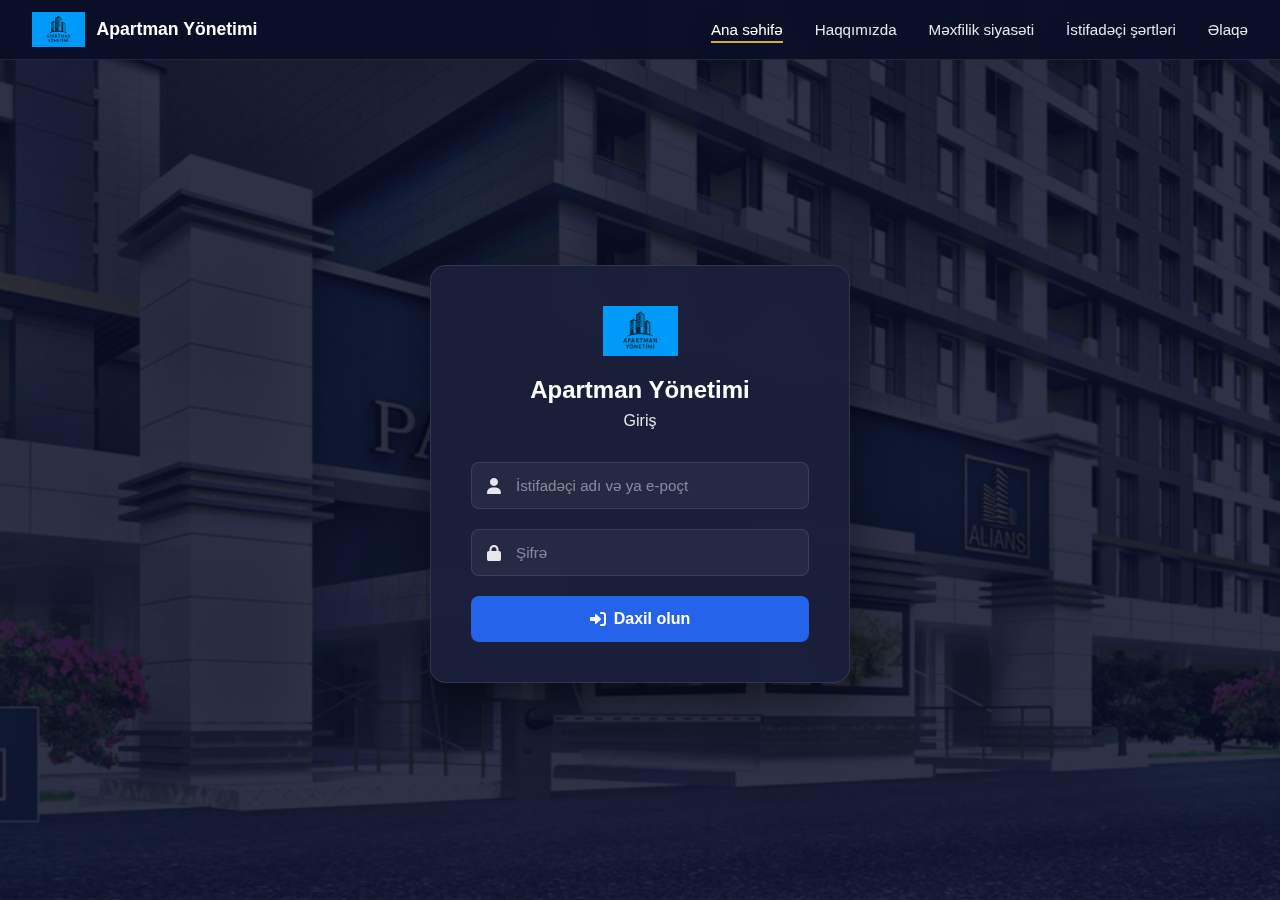
<file: index.html>
<!DOCTYPE html>
<html lang="az">
  <head>
    <meta charset="UTF-8" />
    <meta name="viewport" content="width=device-width, initial-scale=1.0" />
    <title>Apartman Yönetimi</title>
    <link rel="stylesheet" href="style.css" />
    <link
      href="https://cdnjs.cloudflare.com/ajax/libs/font-awesome/6.0.0/css/all.min.css"
      rel="stylesheet"
    />
  </head>
  <body>
    <nav class="navbar">
      <div class="nav-container">
        <div class="nav-logo">
          <img class="logo" src="./apartman_yonetimi_logo.png" alt="logo" />
          <span>Apartman Yönetimi</span>
        </div>
        <ul class="nav-menu">
          <li class="nav-item">
            <a href="index.html" class="nav-link active">Ana səhifə</a>
          </li>
          <li class="nav-item">
            <a href="about.html" class="nav-link">Haqqımızda</a>
          </li>
          <li class="nav-item">
            <a href="privacy-policy.html" class="nav-link">Məxfilik siyasəti</a>
          </li>
          <li class="nav-item">
            <a href="uterms.html" class="nav-link">İstifadəçi şərtləri</a>
          </li>
          <li class="nav-item">
            <a href="contact.html" class="nav-link">Əlaqə</a>
          </li>
        </ul>
        <div class="hamburger">
          <span class="bar"></span>
          <span class="bar"></span>
          <span class="bar"></span>
        </div>
      </div>
    </nav>

    <section class="hero-login">
      <div class="hero-background">
        <img src="panoram_1200.jpg" alt="Panorama Park" class="hero-image" />
        <div class="hero-overlay"></div>
      </div>
      <div class="hero-content-center">
        <div class="login-container">
          <div class="login-card">
            <div class="login-header">
              <img
                src="./apartman_yonetimi_logo.png"
                alt="logo"
                class="login-logo-img"
              />
              <h2>Apartman Yönetimi</h2>
              <p>Giriş</p>
            </div>
            <form
              class="login-form"
              action="https://rahatbina.apartmanyonetimi.az/"
              method="POST"
            >
              <div class="input-group">
                <i class="fas fa-user"></i>
                <input
                  type="text"
                  name="username"
                  placeholder="İstifadəçi adı və ya e-poçt"
                  required
                />
              </div>
              <div class="input-group">
                <i class="fas fa-lock"></i>
                <input
                  type="password"
                  name="password"
                  placeholder="Şifrə"
                  required
                />
              </div>
              <button type="submit" class="login-btn">
                <i class="fas fa-sign-in-alt"></i>
                Daxil olun
              </button>
            </form>
          </div>
        </div>
      </div>
    </section>

    <script>
      const hamburger = document.querySelector(".hamburger");
      const navMenu = document.querySelector(".nav-menu");

      hamburger.addEventListener("click", () => {
        hamburger.classList.toggle("active");
        navMenu.classList.toggle("active");
      });

      document.querySelectorAll(".nav-link").forEach((n) =>
        n.addEventListener("click", () => {
          hamburger.classList.remove("active");
          navMenu.classList.remove("active");
        })
      );

      document.querySelector(".login-form").addEventListener("submit", (e) => {
        e.preventDefault();
        window.location.href = "https://rahatbina.apartmanyonetimi.az/";
      });
    </script>
  </body>
</html>
</file>
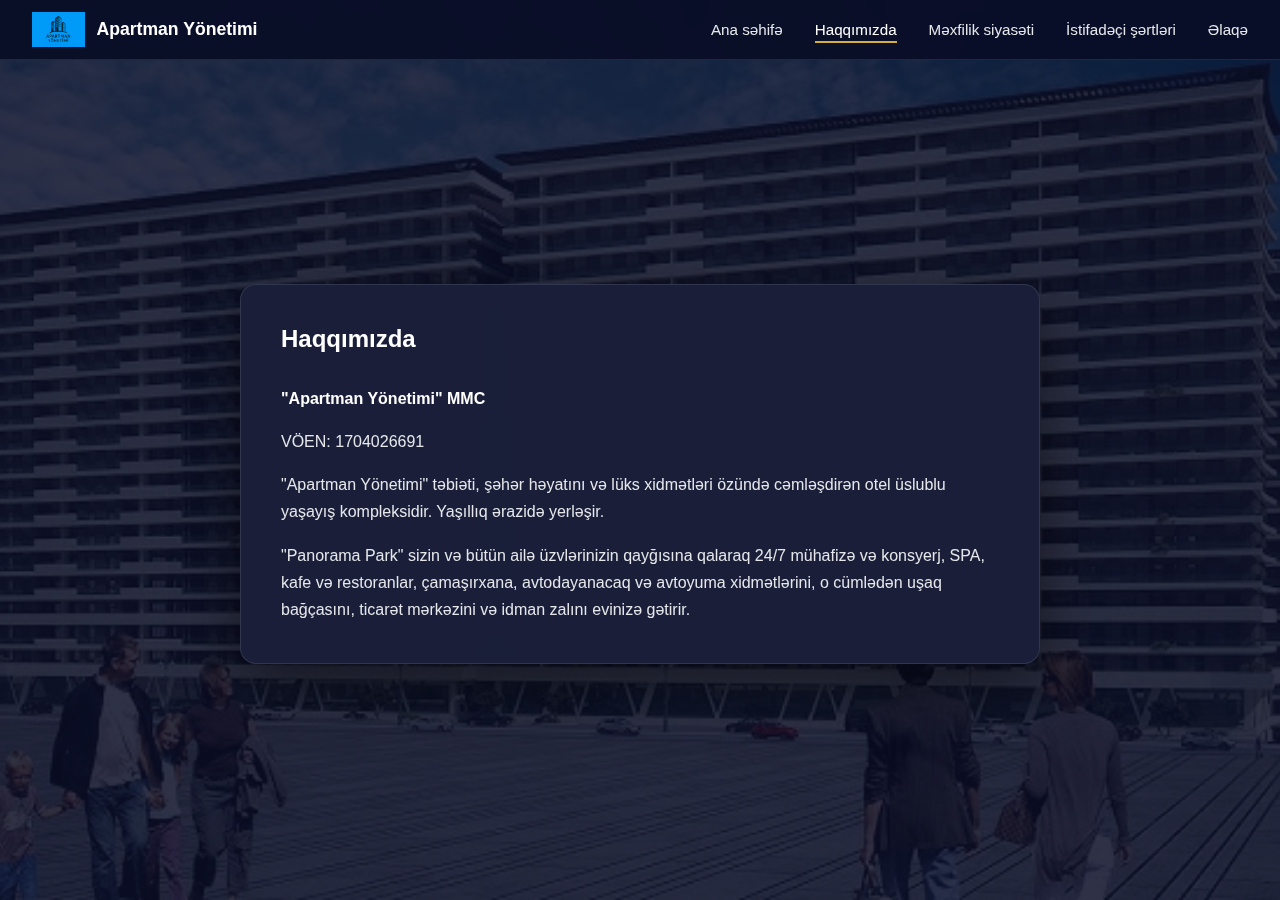
<file: about.html>
<!DOCTYPE html>
<html lang="az">
<head>
    <meta charset="UTF-8">
    <meta name="viewport" content="width=device-width, initial-scale=1.0">
    <title>Haqqımızda - Apartman Yönetimi</title>
    <link rel="stylesheet" href="style.css">
    <link href="https://cdnjs.cloudflare.com/ajax/libs/font-awesome/6.0.0/css/all.min.css" rel="stylesheet">
</head>
<body>
    <nav class="navbar">
        <div class="nav-container">
            <div class="nav-logo">
                <img class="logo" src="./apartman_yonetimi_logo.png" alt="logo">
                <span>Apartman Yönetimi</span>
            </div>
            <ul class="nav-menu">
                <li class="nav-item">
                    <a href="index.html" class="nav-link">Ana səhifə</a>
                </li>
                <li class="nav-item">
                    <a href="about.html" class="nav-link active">Haqqımızda</a>
                </li>
                <li class="nav-item">
                    <a href="privacy-policy.html" class="nav-link">Məxfilik siyasəti</a>
                </li>
                <li class="nav-item">
                    <a href="uterms.html" class="nav-link">İstifadəçi şərtləri</a>
                </li>
                <li class="nav-item">
                    <a href="contact.html" class="nav-link">Əlaqə</a>
                </li>
            </ul>
            <div class="hamburger">
                <span class="bar"></span>
                <span class="bar"></span>
                <span class="bar"></span>
            </div>
        </div>
    </nav>

    <section class="page-hero-full">
        <div class="hero-background">
            <img src="hq720.jpg" alt="Panorama Park" class="hero-image">
            <div class="hero-overlay"></div>
        </div>
        <div class="hero-content-center">
            <div class="content-box">
                <h2>Haqqımızda</h2>
                <div class="content-text">
                    <p><strong>"Apartman Yönetimi" MMC</strong></p>
                    <p>VÖEN: 1704026691</p>
                    <p>"Apartman Yönetimi" təbiəti, şəhər həyatını və lüks xidmətləri özündə cəmləşdirən otel üslublu yaşayış kompleksidir. Yaşıllıq ərazidə yerləşir.</p>
                    <p>"Panorama Park" sizin və bütün ailə üzvlərinizin qayğısına qalaraq 24/7 mühafizə və konsyerj, SPA, kafe və restoranlar, çamaşırxana, avtodayanacaq və avtoyuma xidmətlərini, o cümlədən uşaq bağçasını, ticarət mərkəzini və idman zalını evinizə gətirir.</p>
                </div>
            </div>
        </div>
    </section>

    <script>
        const hamburger = document.querySelector('.hamburger');
        const navMenu = document.querySelector('.nav-menu');

        hamburger.addEventListener('click', () => {
            hamburger.classList.toggle('active');
            navMenu.classList.toggle('active');
        });

        document.querySelectorAll('.nav-link').forEach(n => n.addEventListener('click', () => {
            hamburger.classList.remove('active');
            navMenu.classList.remove('active');
        }));
    </script>
</body>
</html>
</file>
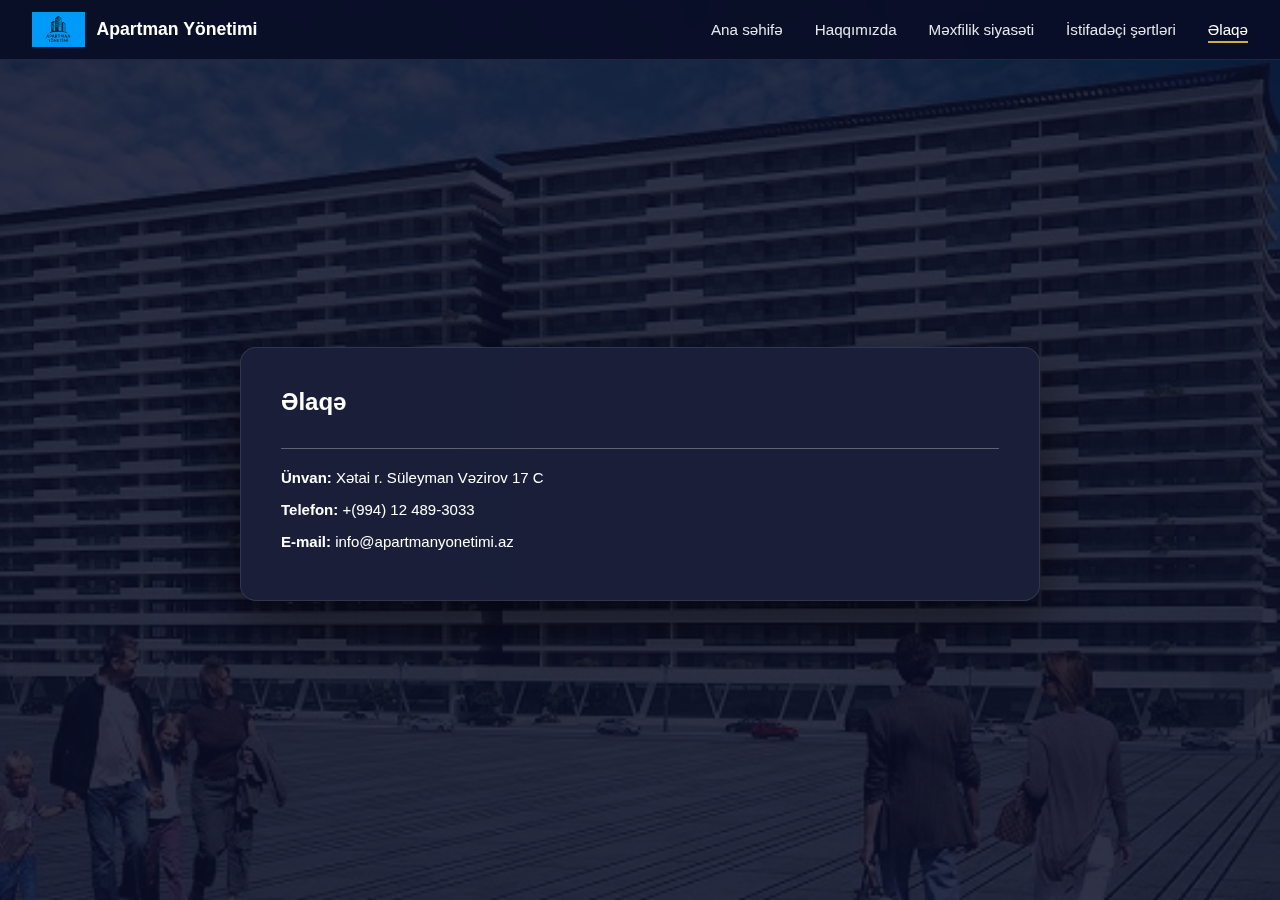
<file: contact.html>
<!DOCTYPE html>
<html lang="az">
<head>
    <meta charset="UTF-8">
    <meta name="viewport" content="width=device-width, initial-scale=1.0">
    <title>Əlaqə - Apartman Yönetimi</title>
    <link rel="stylesheet" href="style.css">
    <link href="https://cdnjs.cloudflare.com/ajax/libs/font-awesome/6.0.0/css/all.min.css" rel="stylesheet">
</head>
<body>
    <nav class="navbar">
        <div class="nav-container">
            <div class="nav-logo">
                <img class="logo" src="./apartman_yonetimi_logo.png" alt="logo">
                <span>Apartman Yönetimi</span>
            </div>
            <ul class="nav-menu">
                <li class="nav-item">
                    <a href="index.html" class="nav-link">Ana səhifə</a>
                </li>
                <li class="nav-item">
                    <a href="about.html" class="nav-link">Haqqımızda</a>
                </li>
                <li class="nav-item">
                    <a href="privacy-policy.html" class="nav-link">Məxfilik siyasəti</a>
                </li>
                <li class="nav-item">
                    <a href="uterms.html" class="nav-link">İstifadəçi şərtləri</a>
                </li>
                <li class="nav-item">
                    <a href="contact.html" class="nav-link active">Əlaqə</a>
                </li>
            </ul>
            <div class="hamburger">
                <span class="bar"></span>
                <span class="bar"></span>
                <span class="bar"></span>
            </div>
        </div>
    </nav>

    <section class="page-hero-full">
        <div class="hero-background">
            <img src="hq720.jpg" alt="Panorama Park" class="hero-image">
            <div class="hero-overlay"></div>
        </div>
        <div class="hero-content-center">
          <div class="content-box">
              <h2>Əlaqə</h2>
              <div class="contact-info">
                <div><strong>Ünvan:</strong> Xətai r. Süleyman Vəzirov 17 C</div>
                <div><strong>Telefon:</strong> <a href="tel:+994124893033">+(994) 12 489-3033</a></div>
                <div><strong>E-mail:</strong> <a href="mailto:info@apartmanyonetimi.az">info@apartmanyonetimi.az</a></div>
              </div>
          </div>
      </div>
    </section>

    <script>
        const hamburger = document.querySelector('.hamburger');
        const navMenu = document.querySelector('.nav-menu');

        hamburger.addEventListener('click', () => {
            hamburger.classList.toggle('active');
            navMenu.classList.toggle('active');
        });

        document.querySelectorAll('.nav-link').forEach(n => n.addEventListener('click', () => {
            hamburger.classList.remove('active');
            navMenu.classList.remove('active');
        }));
    </script>
</body>
</html>
</file>
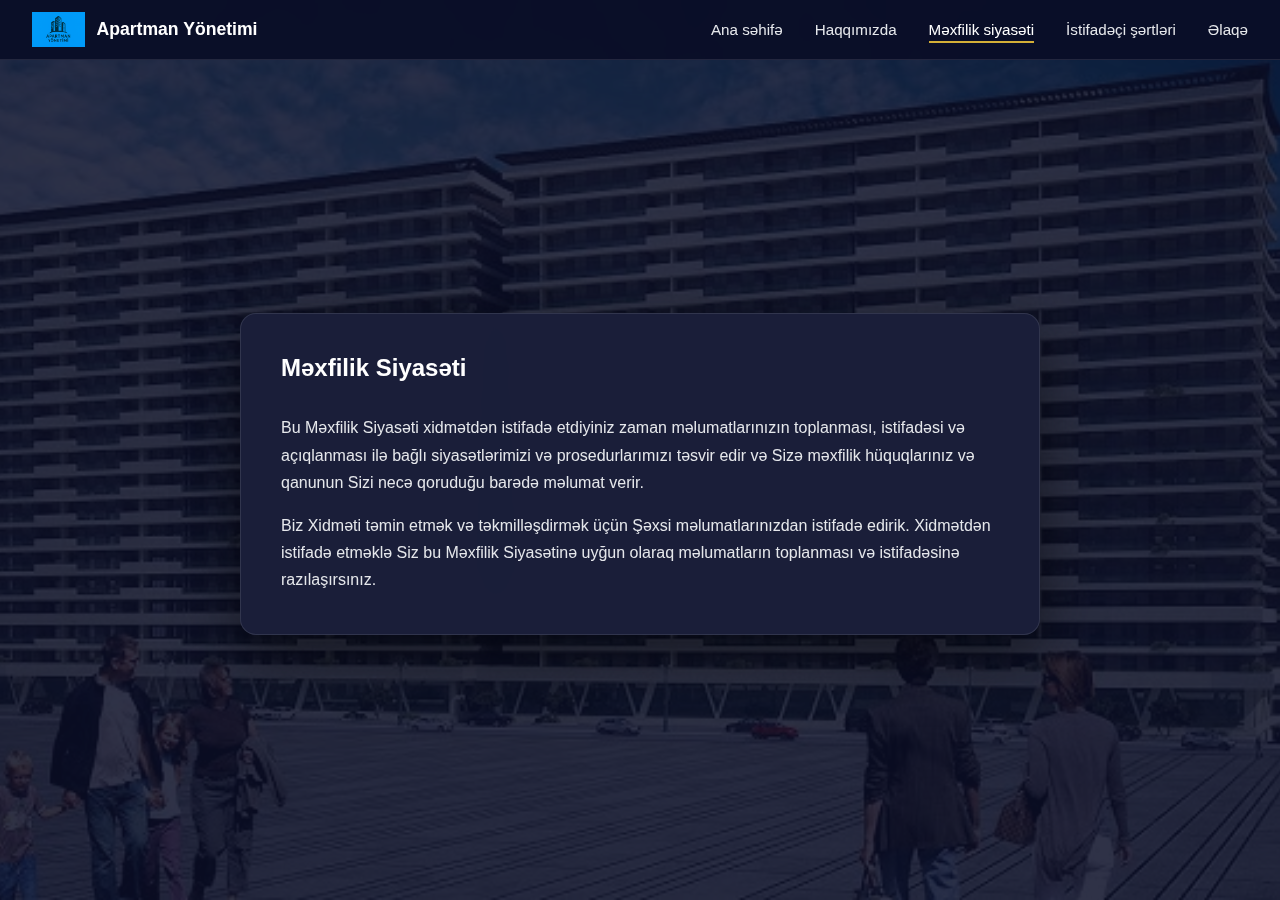
<file: privacy-policy.html>
<!DOCTYPE html>
<html lang="az">
<head>
    <meta charset="UTF-8">
    <meta name="viewport" content="width=device-width, initial-scale=1.0">
    <title>Məxfilik Siyasəti - Apartman Yönetimi</title>
    <link rel="stylesheet" href="style.css">
    <link href="https://cdnjs.cloudflare.com/ajax/libs/font-awesome/6.0.0/css/all.min.css" rel="stylesheet">
</head>
<body>
    <nav class="navbar">
        <div class="nav-container">
            <div class="nav-logo">
                <img class="logo" src="./apartman_yonetimi_logo.png" alt="logo">
                <span>Apartman Yönetimi</span>
            </div>
            <ul class="nav-menu">
                <li class="nav-item">
                    <a href="index.html" class="nav-link">Ana səhifə</a>
                </li>
                <li class="nav-item">
                    <a href="about.html" class="nav-link">Haqqımızda</a>
                </li>
                <li class="nav-item">
                    <a href="privacy-policy.html" class="nav-link active">Məxfilik siyasəti</a>
                </li>
                <li class="nav-item">
                    <a href="uterms.html" class="nav-link">İstifadəçi şərtləri</a>
                </li>
                <li class="nav-item">
                    <a href="contact.html" class="nav-link">Əlaqə</a>
                </li>
            </ul>
            <div class="hamburger">
                <span class="bar"></span>
                <span class="bar"></span>
                <span class="bar"></span>
            </div>
        </div>
    </nav>

    <section class="page-hero-full">
        <div class="hero-background">
            <img src="hq720.jpg" alt="Panorama Park" class="hero-image">
            <div class="hero-overlay"></div>
        </div>
        <div class="hero-content-center">
            <div class="content-box">
                <h2>Məxfilik Siyasəti</h2>
                <div class="content-text">
                    <p>Bu Məxfilik Siyasəti xidmətdən istifadə etdiyiniz zaman məlumatlarınızın toplanması, istifadəsi və açıqlanması ilə bağlı siyasətlərimizi və prosedurlarımızı təsvir edir və Sizə məxfilik hüquqlarınız və qanunun Sizi necə qoruduğu barədə məlumat verir.</p>
                    <p>Biz Xidməti təmin etmək və təkmilləşdirmək üçün Şəxsi məlumatlarınızdan istifadə edirik. Xidmətdən istifadə etməklə Siz bu Məxfilik Siyasətinə uyğun olaraq məlumatların toplanması və istifadəsinə razılaşırsınız.</p>
                </div>
            </div>
        </div>
    </section>

    <script>
        const hamburger = document.querySelector('.hamburger');
        const navMenu = document.querySelector('.nav-menu');

        hamburger.addEventListener('click', () => {
            hamburger.classList.toggle('active');
            navMenu.classList.toggle('active');
        });

        document.querySelectorAll('.nav-link').forEach(n => n.addEventListener('click', () => {
            hamburger.classList.remove('active');
            navMenu.classList.remove('active');
        }));
    </script>
</body>
</html>
</file>
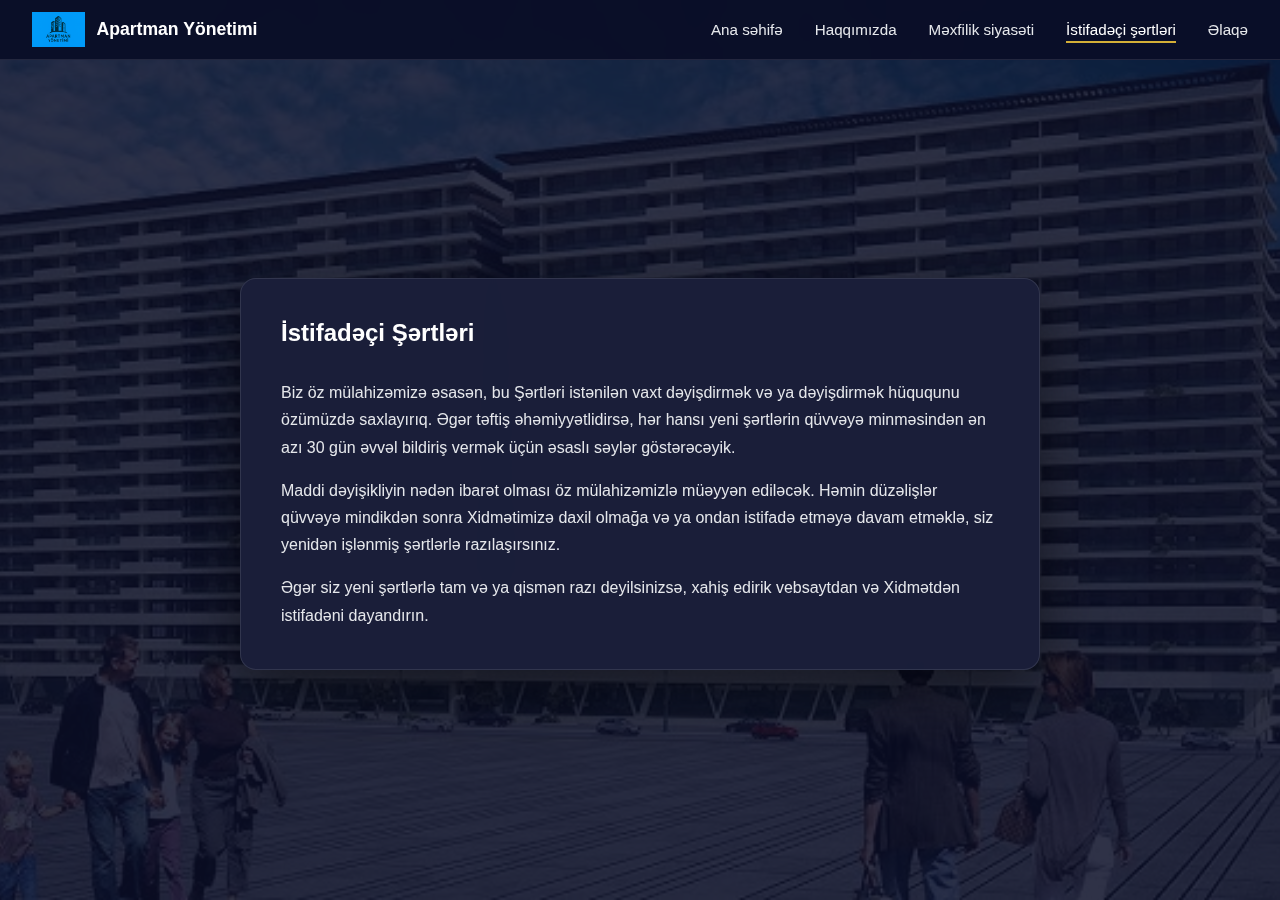
<file: uterms.html>
<!DOCTYPE html>
<html lang="az">
<head>
    <meta charset="UTF-8">
    <meta name="viewport" content="width=device-width, initial-scale=1.0">
    <title>İstifadəçi Şərtləri - Apartman Yönetimi</title>
    <link rel="stylesheet" href="style.css">
    <link href="https://cdnjs.cloudflare.com/ajax/libs/font-awesome/6.0.0/css/all.min.css" rel="stylesheet">
</head>
<body>
    <nav class="navbar">
        <div class="nav-container">
            <div class="nav-logo">
                <img class="logo" src="./apartman_yonetimi_logo.png" alt="logo">
                <span>Apartman Yönetimi</span>
            </div>
            <ul class="nav-menu">
                <li class="nav-item">
                    <a href="index.html" class="nav-link">Ana səhifə</a>
                </li>
                <li class="nav-item">
                    <a href="about.html" class="nav-link">Haqqımızda</a>
                </li>
                <li class="nav-item">
                    <a href="privacy-policy.html" class="nav-link">Məxfilik siyasəti</a>
                </li>
                <li class="nav-item">
                    <a href="uterms.html" class="nav-link active">İstifadəçi şərtləri</a>
                </li>
                <li class="nav-item">
                    <a href="contact.html" class="nav-link">Əlaqə</a>
                </li>
            </ul>
            <div class="hamburger">
                <span class="bar"></span>
                <span class="bar"></span>
                <span class="bar"></span>
            </div>
        </div>
    </nav>

    <section class="page-hero-full">
        <div class="hero-background">
            <img src="hq720.jpg" alt="Panorama Park" class="hero-image">
            <div class="hero-overlay"></div>
        </div>
        <div class="hero-content-center">
            <div class="content-box">
                <h2>İstifadəçi Şərtləri</h2>
                <div class="content-text">
                    <p>Biz öz mülahizəmizə əsasən, bu Şərtləri istənilən vaxt dəyişdirmək və ya dəyişdirmək hüququnu özümüzdə saxlayırıq. Əgər təftiş əhəmiyyətlidirsə, hər hansı yeni şərtlərin qüvvəyə minməsindən ən azı 30 gün əvvəl bildiriş vermək üçün əsaslı səylər göstərəcəyik.</p>
                    <p>Maddi dəyişikliyin nədən ibarət olması öz mülahizəmizlə müəyyən ediləcək. Həmin düzəlişlər qüvvəyə mindikdən sonra Xidmətimizə daxil olmağa və ya ondan istifadə etməyə davam etməklə, siz yenidən işlənmiş şərtlərlə razılaşırsınız.</p>
                    <p>Əgər siz yeni şərtlərlə tam və ya qismən razı deyilsinizsə, xahiş edirik vebsaytdan və Xidmətdən istifadəni dayandırın.</p>
                </div>
            </div>
        </div>
    </section>

    <script>
        const hamburger = document.querySelector('.hamburger');
        const navMenu = document.querySelector('.nav-menu');

        hamburger.addEventListener('click', () => {
            hamburger.classList.toggle('active');
            navMenu.classList.toggle('active');
        });

        document.querySelectorAll('.nav-link').forEach(n => n.addEventListener('click', () => {
            hamburger.classList.remove('active');
            navMenu.classList.remove('active');
        }));
    </script>
</body>
</html>
</file>
<file: style.css>
* {
    margin: 0;
    padding: 0;
    box-sizing: border-box;
  }
  
  :root {
    --primary-dark: #0a0e27;
    --secondary-dark: #1a1f3a;
    --accent-blue: #2563eb;
    --accent-gold: #d4af37;
    --text-light: #ffffff;
    --text-gray: #e5e7eb;
    --overlay: rgba(10, 14, 39, 0.85);
  }
  
  body {
    font-family: -apple-system, BlinkMacSystemFont, "Segoe UI", "Inter", sans-serif;
    color: var(--text-light);
    background: var(--primary-dark);
    /* overflow: hidden; */
    height: 100vh;
  }
  
  /* Navbar */
  .navbar {
    position: fixed;
    top: 0;
    width: 100%;
    background: rgba(10, 14, 39, 0.95);
    backdrop-filter: blur(10px);
    z-index: 1000;
    border-bottom: 1px solid rgba(255, 255, 255, 0.1);
  }
  
  .nav-container {
    max-width: 1400px;
    margin: 0 auto;
    padding: 0.75rem 2rem;
    display: flex;
    justify-content: space-between;
    align-items: center;
  }
  
  .nav-logo {
    display: flex;
    align-items: center;
    gap: 0.75rem;
    font-size: 1.1rem;
    font-weight: 600;
    color: var(--text-light);
  }
  
  .logo {
    height: 35px;
    width: auto;
  }
  
  .nav-menu {
    display: flex;
    gap: 2rem;
    list-style: none;
  }
  
  .nav-link {
    color: var(--text-gray);
    text-decoration: none;
    font-size: 0.95rem;
    font-weight: 500;
    transition: color 0.3s;
    position: relative;
  }
  
  .nav-link:hover,
  .nav-link.active {
    color: var(--text-light);
  }
  
  .nav-link.active::after {
    content: "";
    position: absolute;
    bottom: -5px;
    left: 0;
    width: 100%;
    height: 2px;
    background: var(--accent-gold);
  }
  
  .hamburger {
    display: none;
    flex-direction: column;
    cursor: pointer;
    gap: 5px;
  }
  
  .bar {
    width: 25px;
    height: 2px;
    background: var(--text-light);
    transition: 0.3s;
  }
  
  /* Hero Sections */
  .hero-login,
  .page-hero-full {
    position: relative;
    width: 100%;
    height: 100vh;
    overflow: hidden;
  }
  
  .hero-background {
    position: absolute;
    top: 0;
    left: 0;
    width: 100%;
    height: 100%;
    z-index: 0;
  }
  
  .hero-image {
    width: 100%;
    height: 100%;
    object-fit: cover;
  }
  
  .hero-overlay {
    position: absolute;
    top: 0;
    left: 0;
    width: 100%;
    height: 100%;
    background: var(--overlay);
  }
  
  .hero-content-center {
    position: relative;
    z-index: 1;
    display: flex;
    align-items: center;
    justify-content: center;
    height: 100vh;
    padding: 5rem 2rem 2rem;
  }
  
  /* Login Card */
  .login-container {
    width: 100%;
    max-width: 420px;
  }
  
  .login-card {
    background: rgba(26, 31, 58, 0.95);
    backdrop-filter: blur(20px);
    border-radius: 16px;
    padding: 2.5rem;
    border: 1px solid rgba(255, 255, 255, 0.1);
    box-shadow: 0 20px 60px rgba(0, 0, 0, 0.5);
  }
  
  .login-header {
    text-align: center;
    margin-bottom: 2rem;
  }
  
  .login-logo-img {
    height: 50px;
    margin-bottom: 1rem;
  }
  
  .login-header h2 {
    font-size: 1.5rem;
    margin-bottom: 0.5rem;
    color: var(--text-light);
  }
  
  .login-header p {
    color: var(--text-gray);
    font-size: 1rem;
  }
  
  .login-form {
    display: flex;
    flex-direction: column;
    gap: 1.25rem;
  }
  
  .input-group {
    position: relative;
    display: flex;
    align-items: center;
  }
  
  .input-group i {
    position: absolute;
    left: 1rem;
    color: var(--text-gray);
    font-size: 1rem;
  }
  
  .input-group input {
    width: 100%;
    padding: 0.875rem 1rem 0.875rem 2.75rem;
    background: rgba(255, 255, 255, 0.05);
    border: 1px solid rgba(255, 255, 255, 0.1);
    border-radius: 8px;
    color: var(--text-light);
    font-size: 0.95rem;
    transition: all 0.3s;
  }
  
  .input-group input:focus {
    outline: none;
    border-color: var(--accent-blue);
    background: rgba(255, 255, 255, 0.08);
  }
  
  .input-group input::placeholder {
    color: rgba(229, 231, 235, 0.5);
  }
  
  .login-btn {
    width: 100%;
    padding: 0.875rem;
    background: var(--accent-blue);
    color: var(--text-light);
    border: none;
    border-radius: 8px;
    font-size: 1rem;
    font-weight: 600;
    cursor: pointer;
    display: flex;
    align-items: center;
    justify-content: center;
    gap: 0.5rem;
    transition: all 0.3s;
  }
  
  .login-btn:hover {
    background: #1d4ed8;
    transform: translateY(-2px);
    box-shadow: 0 10px 25px rgba(37, 99, 235, 0.3);
  }
  
  .forgot-password {
    text-align: center;
    margin-top: 0.5rem;
  }
  
  .forgot-password a {
    color: var(--text-gray);
    text-decoration: none;
    font-size: 0.9rem;
    transition: color 0.3s;
  }
  
  .forgot-password a:hover {
    color: var(--accent-blue);
  }
  
  /* Content Box */
  .content-box {
    max-width: 800px;
    width: 100%;
    background: rgba(26, 31, 58, 0.95);
    backdrop-filter: blur(20px);
    border-radius: 16px;
    padding: 2.5rem;
    border: 1px solid rgba(255, 255, 255, 0.1);
    box-shadow: 0 20px 60px rgba(0, 0, 0, 0.5);
  }
  
  .content-box h1 {
    font-size: 2.5rem;
    margin-bottom: 1.5rem;
    color: var(--text-light);
    text-align: center;
  }
  
  .content-text {
    color: var(--text-gray);
    line-height: 1.7;
    font-size: 1rem;
  }
  
  .content-text p {
    margin-bottom: 1rem;
  }
  
  .content-text p:last-child {
    margin-bottom: 0;
  }
  
  .content-text strong {
    color: var(--text-light);
  }
  
  /* Contact Cards */
  .contact-wrapper {
    max-width: 1000px;
    width: 100%;
  }
  
  .contact-header {
    text-align: center;
    margin-bottom: 3rem;
  }
  
  .contact-wrapper h1 {
    font-size: 2.75rem;
    margin-bottom: 0.75rem;
    color: var(--text-light);
    font-weight: 700;
    letter-spacing: -0.02em;
  }
  
  .contact-subtitle {
    color: var(--text-gray);
    font-size: 1.1rem;
    font-weight: 400;
    opacity: 0.9;
  }
  
  .contact-cards {
    display: flex;
    /* flex-direction: column; */
    flex-wrap: wrap;
    gap: 2rem;
    width: 100%;
  }

  .page-hero-full .contact-info {
    margin-top: 20px;
    padding-top: 15px;
    border-top: 1px solid rgba(255, 255, 255, 0.3);
    font-size: 15px;
    line-height: 1.8;
    color: #fff;
  }
  
  .page-hero-full .contact-info div {
    margin-bottom: 5px;
  }
  
  .page-hero-full .contact-info a {
    color: #fff;
    text-decoration: none;
    transition: color 0.3s;
  }
  
  .page-hero-full .contact-info a:hover {
    color: #00bcd4;
  }
  
  
  .contact-card {
    background: rgba(26, 31, 58, 0.7);
    backdrop-filter: blur(20px);
    border-radius: 16px;
    padding: 2.5rem 1.75rem;
    border: 1px solid rgba(255, 255, 255, 0.08);
    display: flex;
    flex-direction: column;
    align-items: center;
    text-align: center;
    transition: all 0.4s cubic-bezier(0.4, 0, 0.2, 1);
    position: relative;
    overflow: hidden;
    width: 350px;
  }
  
  .contact-card::before {
    content: "";
    position: absolute;
    top: 0;
    left: 0;
    right: 0;
    bottom: 0;
    background: linear-gradient(135deg, rgba(37, 99, 235, 0.1) 0%, rgba(212, 175, 55, 0.1) 100%);
    opacity: 0;
    transition: opacity 0.4s;
    z-index: 0;
  }
  
  .contact-card:hover::before {
    opacity: 1;
  }
  
  .contact-card:hover {
    transform: translateY(-8px);
    border-color: rgba(212, 175, 55, 0.4);
    box-shadow: 0 20px 50px rgba(212, 175, 55, 0.15);
    background: rgba(26, 31, 58, 0.85);
  }
  
  .contact-icon-wrapper {
    position: relative;
    margin-bottom: 1.5rem;
    z-index: 1;
  }
  
  .contact-icon-wrapper::before {
    content: "";
    position: absolute;
    top: 50%;
    left: 50%;
    transform: translate(-50%, -50%);
    width: 85px;
    height: 85px;
    border-radius: 50%;
    border: 2px solid rgba(37, 99, 235, 0.2);
    transition: all 0.4s;
  }
  
  .contact-card:hover .contact-icon-wrapper::before {
    width: 95px;
    height: 95px;
    border-color: rgba(212, 175, 55, 0.4);
  }
  
  .contact-icon {
    width: 70px;
    height: 70px;
    background: linear-gradient(135deg, var(--accent-blue) 0%, #1d4ed8 100%);
    border-radius: 50%;
    display: flex;
    align-items: center;
    justify-content: center;
    transition: all 0.4s;
    box-shadow: 0 8px 20px rgba(37, 99, 235, 0.3);
    position: relative;
    z-index: 1;
  }
  
  .contact-card:hover .contact-icon {
    background: linear-gradient(135deg, var(--accent-gold) 0%, #b8941f 100%);
    box-shadow: 0 12px 30px rgba(212, 175, 55, 0.4);
    transform: scale(1.05);
  }
  
  .contact-icon i {
    font-size: 1.75rem;
    color: var(--text-light);
  }
  
  .contact-details {
    z-index: 1;
  }
  
  .contact-details h3 {
    font-size: 1.2rem;
    margin-bottom: 0.875rem;
    color: var(--text-light);
    font-weight: 600;
    letter-spacing: -0.01em;
  }
  
  .contact-details p,
  .contact-details a {
    color: var(--text-gray);
    font-size: 1rem;
    text-decoration: none;
    transition: all 0.3s;
    line-height: 1.6;
  }
  
  .contact-details a:hover {
    color: var(--accent-gold);
    transform: translateY(-1px);
    display: inline-block;
  }
  
  /* Responsive Design */
  @media (max-width: 768px) {
    .nav-menu {
      position: fixed;
      left: -100%;
      top: 60px;
      flex-direction: column;
      background: rgba(10, 14, 39, 0.98);
      width: 100%;
      text-align: center;
      transition: 0.3s;
      padding: 2rem 0;
      gap: 1.5rem;
      border-top: 1px solid rgba(255, 255, 255, 0.1);
    }
  
    .nav-menu.active {
      left: 0;
    }
  
    .hamburger {
      display: flex;
    }
  
    .hamburger.active .bar:nth-child(1) {
      transform: rotate(-45deg) translate(-5px, 6px);
    }
  
    .hamburger.active .bar:nth-child(2) {
      opacity: 0;
    }
  
    .hamburger.active .bar:nth-child(3) {
      transform: rotate(45deg) translate(-5px, -6px);
    }
  
    .nav-container {
      padding: 0.75rem 1.5rem;
    }
  
    .nav-logo {
      font-size: 1rem;
    }
  
    .logo {
      height: 30px;
    }
  
    .hero-content-center {
      padding: 5rem 1.5rem 2rem;
    }
  
    .content-box {
      padding: 2rem 1.5rem;
    }
  
    .content-box h1 {
      font-size: 2rem;
    }
  
    .content-text {
      font-size: 0.95rem;
    }
  
    .contact-wrapper h1 {
      font-size: 2rem;
      margin-bottom: 0.5rem;
    }
  
    .contact-subtitle {
      font-size: 0.95rem;
    }
  
    .contact-cards {
      grid-template-columns: 1fr;
      gap: 1.5rem;
    }
  
    .contact-card {
      padding: 2rem 1.5rem;
    }
  
    .contact-icon-wrapper::before {
      width: 75px;
      height: 75px;
    }
  
    .contact-card:hover .contact-icon-wrapper::before {
      width: 80px;
      height: 80px;
    }
  
    .contact-icon {
      width: 60px;
      height: 60px;
    }
  
    .contact-icon i {
      font-size: 1.5rem;
    }
  
    .contact-details h3 {
      font-size: 1.1rem;
    }
  
    .contact-details p,
    .contact-details a {
      font-size: 0.95rem;
    }
  }
  
  @media (max-width: 480px) {
    .nav-logo span {
      font-size: 0.9rem;
    }
  
    .content-box h1,
    .contact-wrapper h1 {
      font-size: 1.75rem;
    }
  
    .content-text {
      font-size: 0.9rem;
    }
  
    .login-card {
      padding: 1.75rem 1.25rem;
    }
  
    .contact-card {
      padding: 1.75rem 1.25rem;
    }
  
    .contact-icon {
      width: 55px;
      height: 55px;
    }
  
    .contact-icon i {
      font-size: 1.35rem;
    }
  
    .contact-details h3 {
      font-size: 1.05rem;
      margin-bottom: 0.75rem;
    }
  
    .contact-details p,
    .contact-details a {
      font-size: 0.9rem;
    }
  }
  
  @media (max-width: 1024px) and (min-width: 769px) {
    .contact-cards {
      grid-template-columns: repeat(3, 1fr);
      gap: 1.5rem;
    }
  
    .contact-card {
      padding: 2rem 1.5rem;
    }
  }
  
  /* Ensure no scrolling */
  html {
    overflow: hidden;
    height: 100vh;
  }
  
  body {
    overflow: hidden;
    height: 100vh;
  }
  
  h2{
    margin-bottom: 2rem;
  }
</file>
